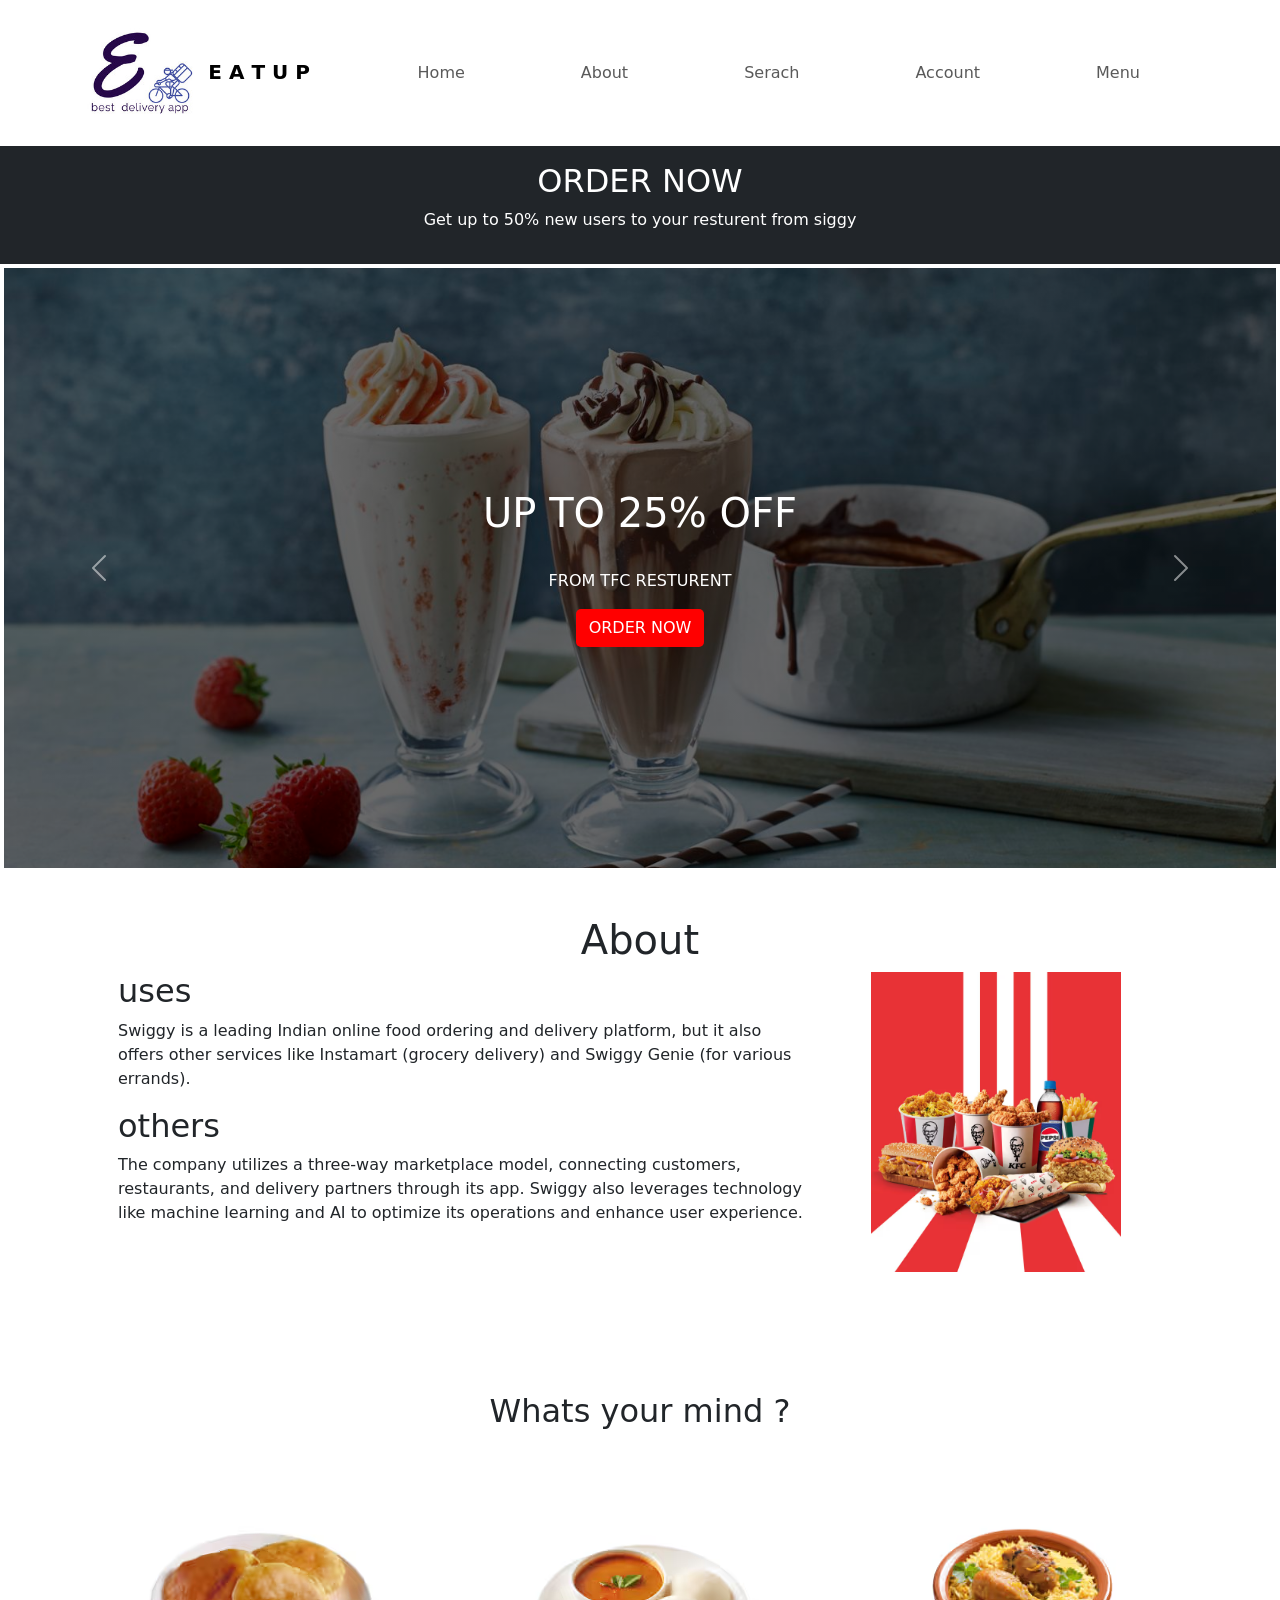
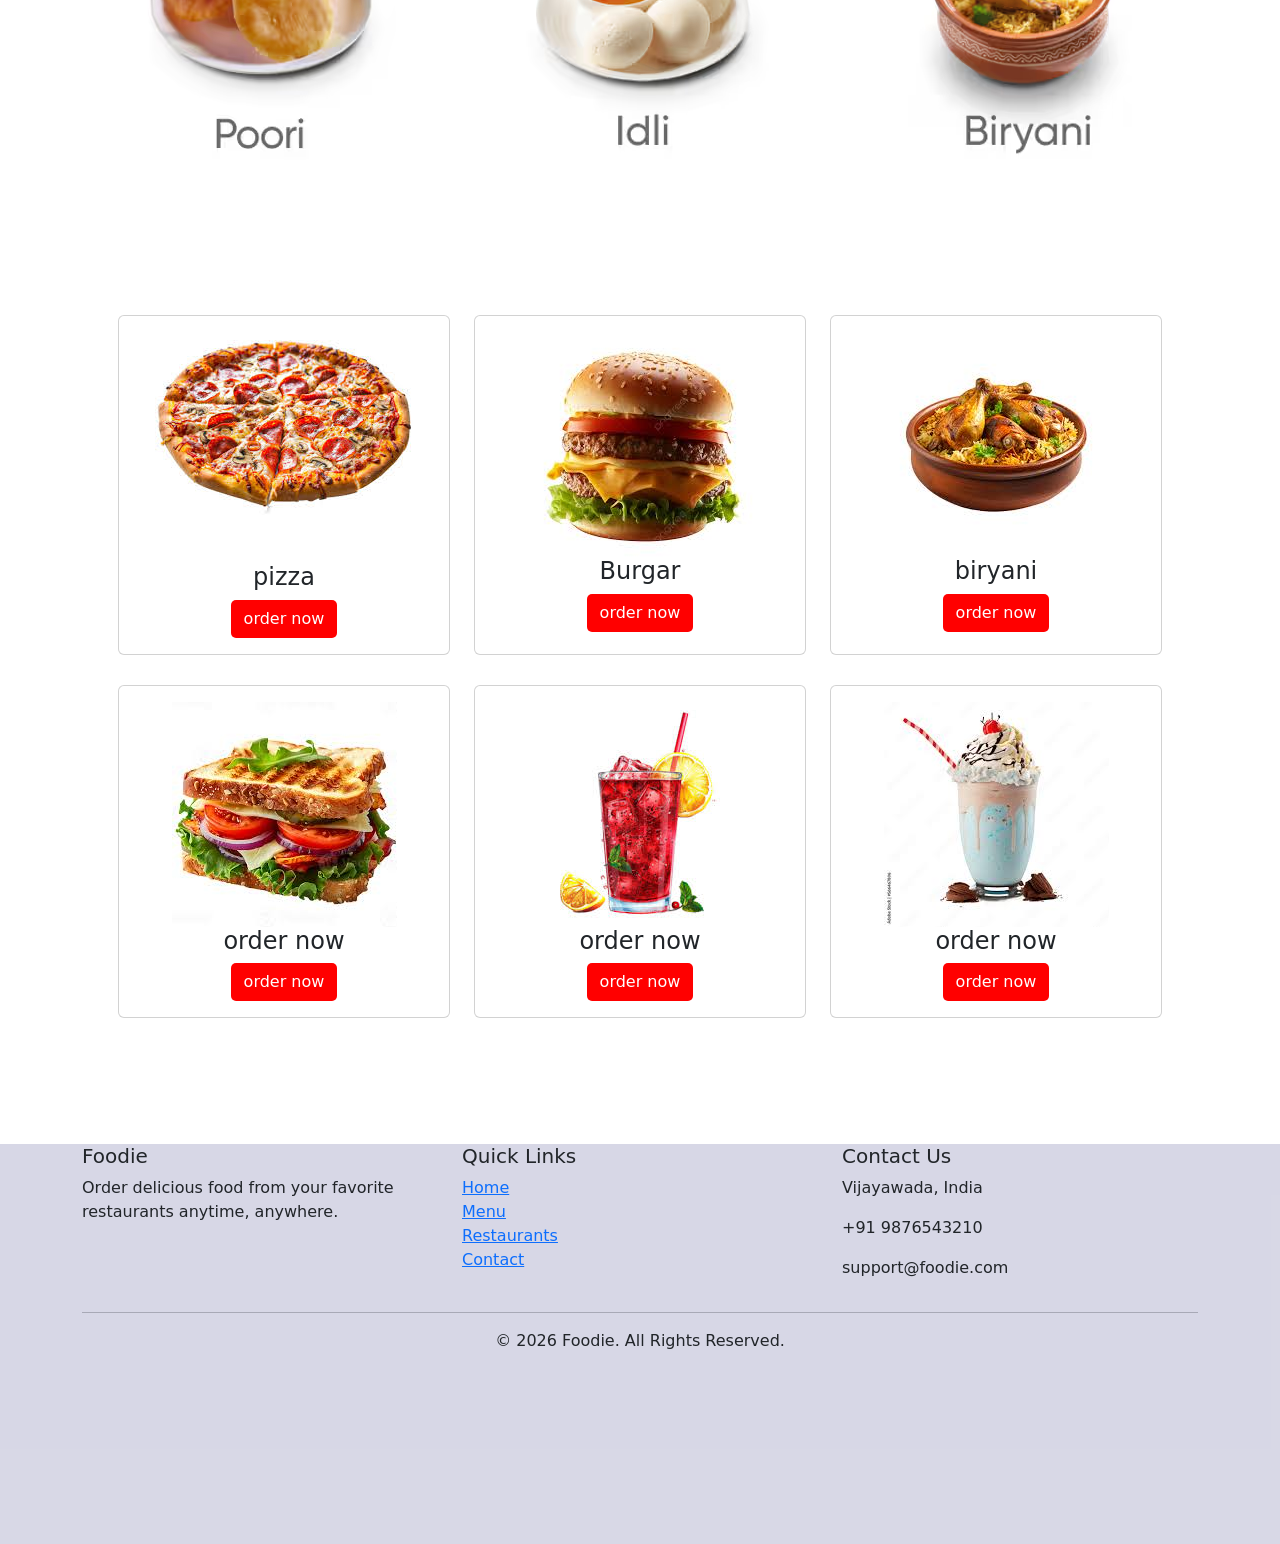
<file: index.html>
<!DOCTYPE html>
<html lang="en">
<head>
    <meta charset="UTF-8">
    <meta name="viewport" content="width=device-width, initial-scale=1.0">
    <title>Document</title>
    <link rel="stylesheet" href="css/bootstrap.min.css">
    <script src="js/bootstrap.bundle.min.js"></script>
    <link rel="stylesheet" href="https://cdnjs.cloudflare.com/ajax/libs/font-awesome/6.7.2/css/all.min.css" >
<link rel="stylesheet" href="style.css">
</head>
<body>
    <header class="container-fluid- ">
        
        <nav class="navbar navbar-expand-lg  ">
            <div class="container">
            <a href="" class="navbar-brand">
                   <img src="asset/my icon.png" width="120px">
        <strong>  E A T U P</strong>
            </a>
            <button class="navbar-toggler">
                <span class="navbar-toggler-icon" data-bs-target="#mynav" data-bs-toggle="collapse"></span>
            </button>

            <div class="collapse navbar-collapse" id="mynav">
            <ul class="navbar-nav ms-auto">
                <li class="nav-item">
                    <a href="#" data-bs-toggle="about" class="nav-link"> Home</a>
                </li>
                <li class="nav-item">
                    <a href="#about" class="nav-link"> About</a>
                </li>
                <li class="nav-item">
                    <a href="#serach" data-bs-toggle="offcanvas" class="nav-link">Serach
        
                    </a>
                </li>
                <li class="nav-item">
                    <a href="#" class="nav-link">Account</a>
                </li>
                <li class="nav-item">
                    <a href="#menu" class="nav-link" >Menu</a>
                </li>
            </ul>
            </div>
            </div>
        </nav>
        
    </header>
    <!--offcanvas start-->
    <div class="offcanvas offcanvas-end" id="serach" data-bs-backdrop="static">
        <div class="offcanvas-header">
            
            <h4>
                Search for more items
            </h4>
<button class="btn-close custom-close " data-bs-dismiss="offcanvas"></button>

        </div>
        
        <div class="offcanvas-body ">
            <input type="text" placeholder="Search here" class="form-control"> <br>
           <input type="search" class="form-control  text-center border-success" placeholder="Search">

        </div>
    </div>
     <!--offcanvas end-->
  
    <section class="container-fluid p-3 text-bg-dark text-center">
         <h2> ORDER NOW </h2>
                <p>
Get up to 50% new users to your resturent from siggy
                </p>
    </section>
     <section class="container-fluid p-1 ">
        <div class="carousel slide " data-bs-ride="carousel" id="mainslide">
            <div class="carousel-inner">
            
                <div class="carousel-item active ">
                    <div class="banner">
                         <h1>UP TO 25% OFF</h1> <br>
                         <p>FROM TFC RESTURENT</p>
                         <button class="btn">ORDER NOW</button>
                    </div>
                </div >
                  <div class="carousel-item " >
                    <div class="banner-2">
                        <h1>UP TO 50% OFF !</h1>
                        <P> FROM KFC </P>
                        <button class="btn">ORDER NOW</button>
                    </div>
                    
                </div>
                  <div class="carousel-item">
                    <div class="banner-3">
                         <h1> UP TO 50% OFF !</h1>
                        <P>FROM BARKAS </P>
                        <button class="btn">ORDER NOW</button>

                    </div>
                    
                </div>
                
            </div>
            <button class="carousel-control-prev" data-bs-target="#mainslide" data-bs-slide="prev">
                <span class="carousel-control-prev-icon"></span>
            </button>
             <button class="carousel-control-next" data-bs-target="#mainslide" data-bs-slide="next">
                <span class="carousel-control-next-icon"></span>
            </button>

        </div>

    
    <section class="container p-5 text-center" id="about"  >
        <div class="row"> 
            <h1 class="text-center">About</h1>     
<div class="col-lg-8 text-start">
<h2>uses</h2>
<p>Swiggy is a leading Indian online food ordering and delivery platform, but it also offers other services like Instamart
     (grocery delivery) and Swiggy Genie (for various errands). 

</p>
 <h2> others</h2>
    <p>The company utilizes a three-way marketplace model, connecting customers, restaurants, and delivery partners through its app. Swiggy also leverages technology like machine learning 
        and AI to optimize its operations and enhance user experience. </p>

</div>
<div class="col-lg-4">
    <img src="asset/kfc.avif" style="width: 250px; height:300px;"> 

</div>
</div>
</section>
<br>
<section class=" container py-4 ">

       <div class=" text-center mt-4 ">
        <h2>Whats your mind ?</h2>
     <ul class="image-list row  list-unstyled ">
                <li class=" col-lg-4  mb-4">
                    <a href="#" > <img src="asset/Poori1" alt="poori" class="w-50px"></a>
                    
                </li>
                <li class=" col-lg-4  mb-4">
                    <a href="#" >
                        <img src="asset/Idli" alt="">
                    </a>
                </li>
                <li class=" col-lg-4  mb-4 ">
                    <a href="#" class="">
                        <img src="asset/biryani" alt="">
        
                    </a>
                </li>                    
</ul>
       </div>
       </section>
    </section>
    <section class="container p-5 text-center category   " id="menu">
        <div class="row ">
            <div  class="col-md-6 col-lg-4 ">
                <div class="card ">
                    <div class="card-body ">
                        <img src="asset/pizza.jpeg " class="bg-danger">
                        <br> <br> <br>
                        <h4 class="card-title">
                            pizza
                       </h4>
                        <button class="btn" data-bs-target="#order" data-bs-toggle="modal">order now</button>

                    </div>


                </div>
            </div>
            <div  class="col-md-6 col-lg-4">
                <div class="card">
                    <div class="card-body">
                        <img src="asset/burgar.jpeg" alt="">
                        <h4 class="card-title">
                            Burgar

                       </h4>
                        <button class="btn" data-bs-target="#order" data-bs-toggle="modal">order now</button>


                    </div>

                </div>
            </div>
            <div  class="col-md-6 col-lg-4">
                <div class="card">
                    <div class="card-body">
                        <img src="asset/chicken.jpeg" alt="">
                        <h4 class="card-title">
                            biryani

                       </h4>
                        <button class="btn" data-bs-target="#order" data-bs-toggle="modal">order now</button>


                    </div>

                </div>
            </div>
              <div  class="col-md-6 col-lg-4">
                <div class="card">
                    <div class="card-body">
                        <img src="asset/sandwhich.jpeg" alt="">
                        <h4 class="card-title">
                            order now 

                       </h4>
                        <button class="btn" data-bs-target="#order" data-bs-toggle="modal">order now</button>


                    </div>

                </div>
            </div>
              <div  class="col-md-6 col-lg-4">
                <div class="card">
                    <div class="card-body">
                        <img src="asset/mocktail.jpeg" alt="">
                        <h4 class="card-title">
                            order now 

                       </h4>
                        <button class="btn" data-bs-target="#order" data-bs-toggle="modal">order now</button>


                    </div>

                </div>
            </div>
              <div  class="col-md-6 col-lg-4">
                <div class="card">
                    <div class="card-body">
                        <img src="asset/download.jpeg" alt="">
                        <h4 class="card-title">
                            order now 

                       </h4>
                        <button class="btn" data-bs-target="#order" data-bs-toggle="modal">order now</button>


                    </div>

                </div>
            </div>
        </div>

    </section>
    <!--modal start-->
    <div class="modal fade " id="order" data-bs-backdrop="static">
    
        <div class="modal-dialog">
            <div class="modal-content">
                <div class="modal-header ">
                    <h4 class="text-center">
                        book your order
                        
                    </h4>

                  <button class="btn-close" data-bs-dismiss="modal"></button> 
                </div>
                 <div class=" modal-body">
                    <form action="payment.html">
                        <div class="form-floating mb-3">
                            <input
                                type="text"
                                class="form-control"
                                name="formId1"
                                id="formId1"
                                placeholder=""
                            />
                            <label for="formId1">Name</label>
                        </div>
                         <div class="form-floating mb-3">
                            <input
                                type="text"
                                class="form-control"
                                name="formId1"
                                id="formId1"
                                placeholder=""
                            />
                            <label for="formId1">mobile number</label>
                        </div>
                         <div class="form-floating mb-3">
                            <input
                                type="text"
                                class="form-control"
                                name="formId1"
                                id="formId1"
                                placeholder=""
                            />
                            <label for="formId1">Adrees</label>
                        </div>
                        <div class="form-floating mb-3 "  >
                       <input type="submit" class="form-control" >
                        </div>
                    </form>
                 </div>
                <div class=" modal-footer"></div>
            
                
               
            </div>

        </div>

    </div>
    <!--modal ends-->
    <footer class="footer mt-5">
  <div class="container">
    <div class="row">

      <!-- About -->
      <div class="col-md-4">
        <h5>Foodie</h5>
        <p>Order delicious food from your favorite restaurants anytime, anywhere.</p>
      </div>

      <!-- Quick Links -->
      <div class="col-md-4">
        <h5>Quick Links</h5>
        <ul class="list-unstyled">
          <li><a href="#">Home</a></li>
          <li><a href="#">Menu</a></li>
          <li><a href="#">Restaurants</a></li>
          <li><a href="#">Contact</a></li>
        </ul>
      </div>

      <!-- Contact -->
      <div class="col-md-4">
        <h5>Contact Us</h5>
        <p><i class="bi bi-geo-alt"></i> Vijayawada, India</p>
        <p><i class="bi bi-phone"></i> +91 9876543210</p>
        <p><i class="bi bi-envelope"></i> support@foodie.com</p>

        <!-- Social Icons -->
        <div class="social-icons mt-3">
          <i class="bi bi-facebook"></i>
          <i class="bi bi-instagram"></i>
          <i class="bi bi-twitter"></i>
        </div>
      </div>

    </div>

    <hr class="bg-light">

    <div class="text-center">
      <p class="mb-0">© 2026 Foodie. All Rights Reserved.</p>
    </div>
  </div>
</footer>

    
</body>
</html>
</file>
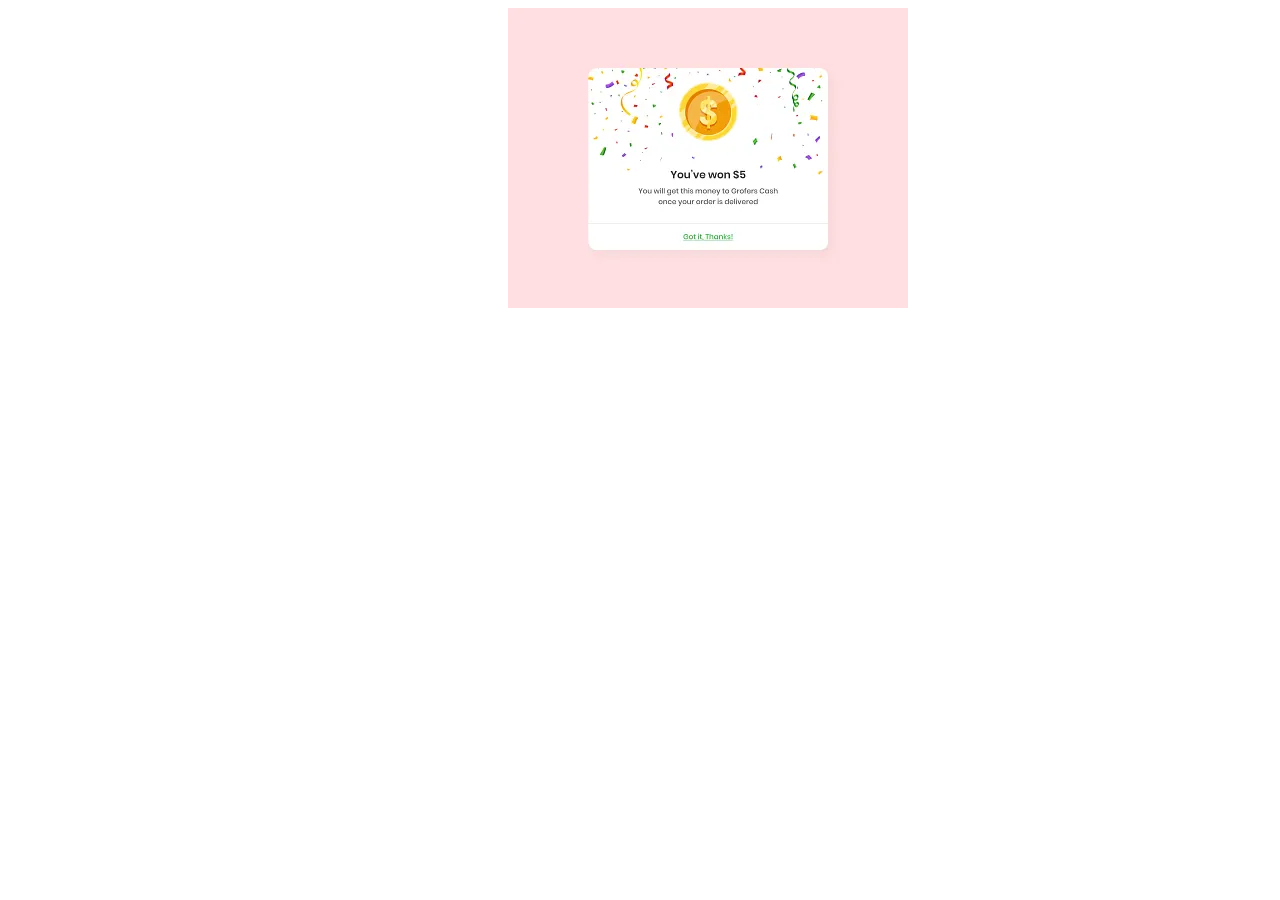
<file: payment.html>
<!DOCTYPE html>
<html lang="en">
<head>
    <meta charset="UTF-8">
    <meta name="viewport" content="width=device-width, initial-scale=1.0">
    <title>Document</title>
      <script src="js/bootstrap.bundle.min.js"></script>
    <link rel="stylesheet" href="https://cdnjs.cloudflare.com/ajax/libs/font-awesome/6.7.2/css/all.min.css" >
</head>
<body>
  <img src="image.png" alt="" style="margin-left:500px;">
</body>
<script>
    alert("successfully ")
</script>
</html>
</file>
<file: style.css>
.banner,
.banner-2,
.banner-3{

    width: 100%;
    height: 600px;
    background-size: cover;
    background-position: center;
    justify-content: center;
    align-items: center;
    text-align: center;
    display: flex;
    color: white;
    flex-direction: column;
    
    
}
.banner{
    background-image: linear-gradient(to bottom , rgba(0, 0, 0, 0.588),rgba(0, 0, 0, 0.588)), url(asset/milkshake_1.jpg);
}
.banner-2{
    background-image: linear-gradient(to bottom, rgba(0, 0, 0, 0.567),rgba(0, 0, 0, 0.588)), url(asset/dark-background-1024x683.jpg);
}
.banner-3{
    background-image: linear-gradient(to bottom, rgba(0, 0, 0, 0.558),rgba(0, 0, 0, 0.574)), url(asset/dhum.jpg);

}
.nav-item{
    padding: 5px 50px;
    border: 5px 10px;
    
    
}
.btn {
    background-color: red;
    color: white;
    border-radius: 5px;
}

.image{
    width: 300px;
    height: 350px;
    align-items: center;
    justify-content: center;
    display: flex;
}
.card {
    
    height: 100%;
    
}
.category .col-md-6{
    margin-bottom: 30px;
}
.offcanvas-header{
    width: 100%;
    background-color: rgb(6, 3, 79);
    color: white;
    text-align: center;
}
.btn-close:hover {
    background-color: red;

    color: white;
     content: "x";


}

.footer{
    width: 100%;
    height: 400px;
    background-color: rgba(212, 212, 228, 0.918);
}
</file>
